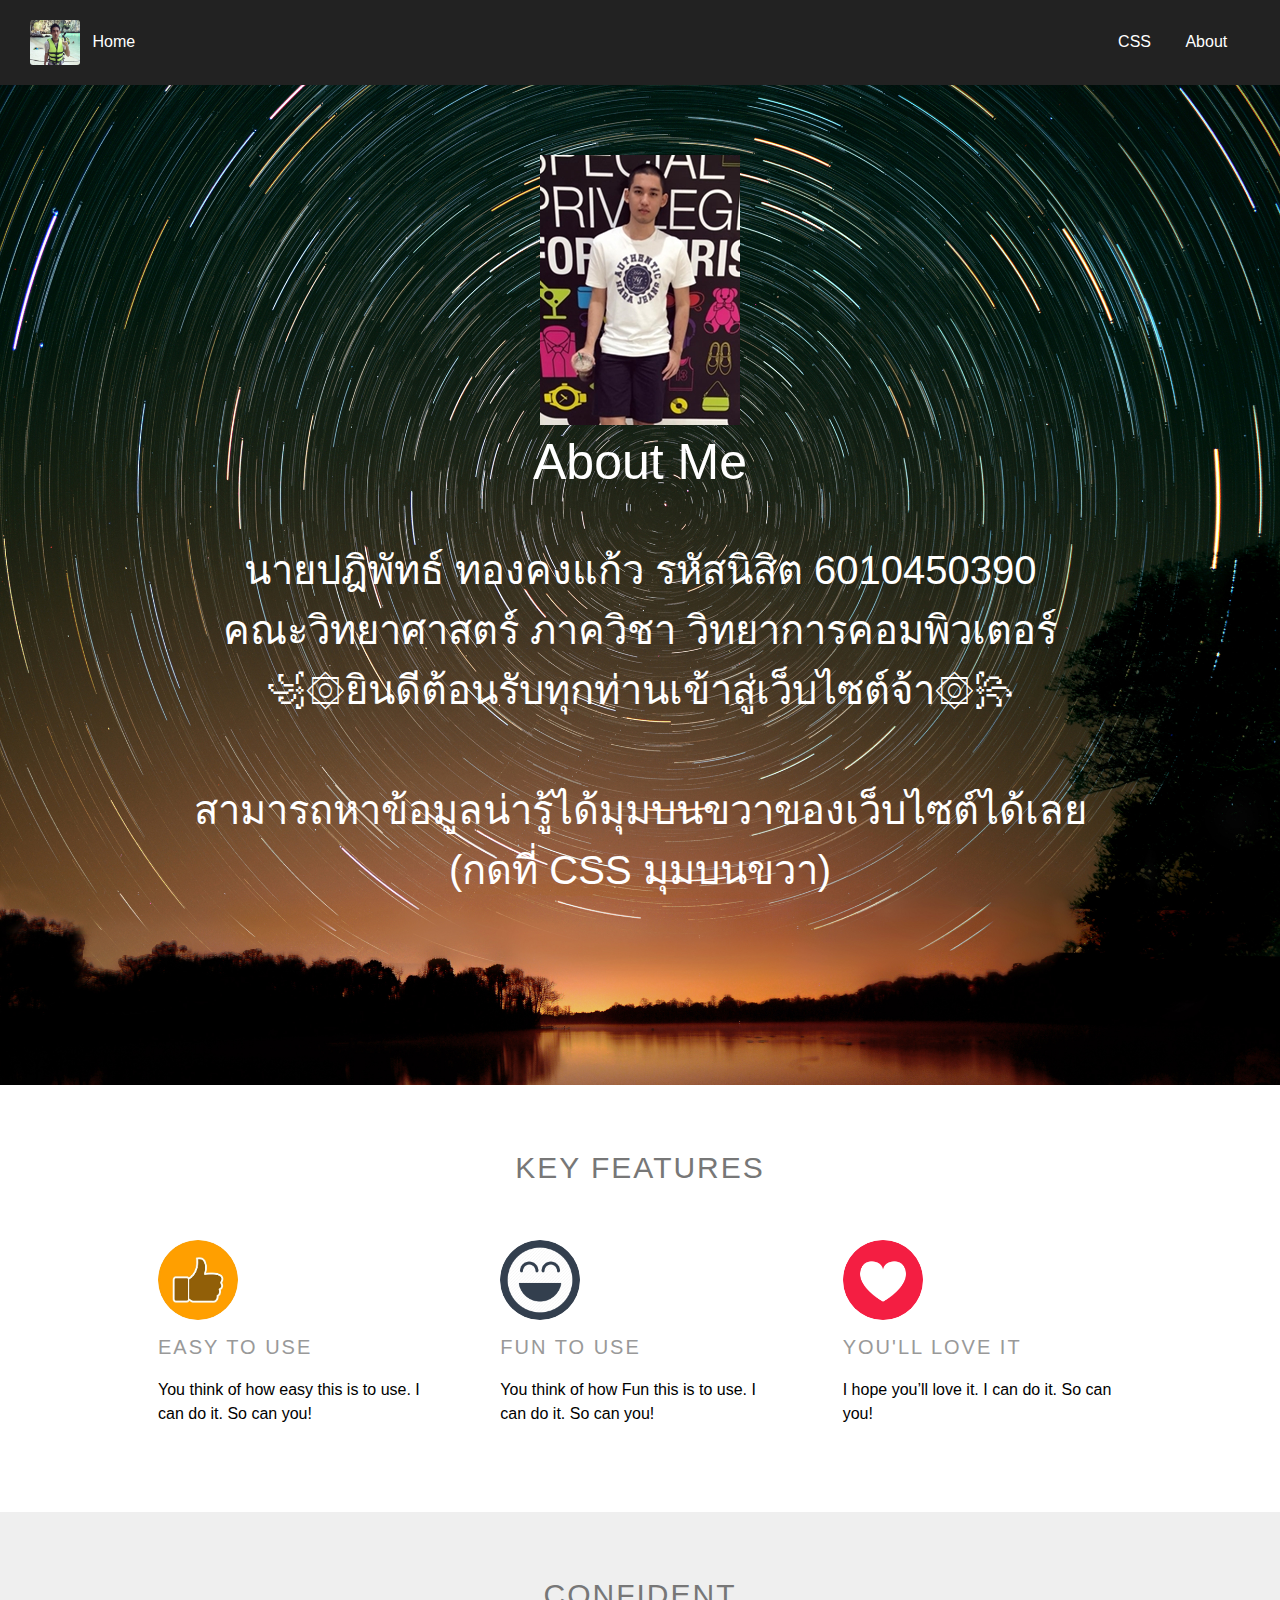
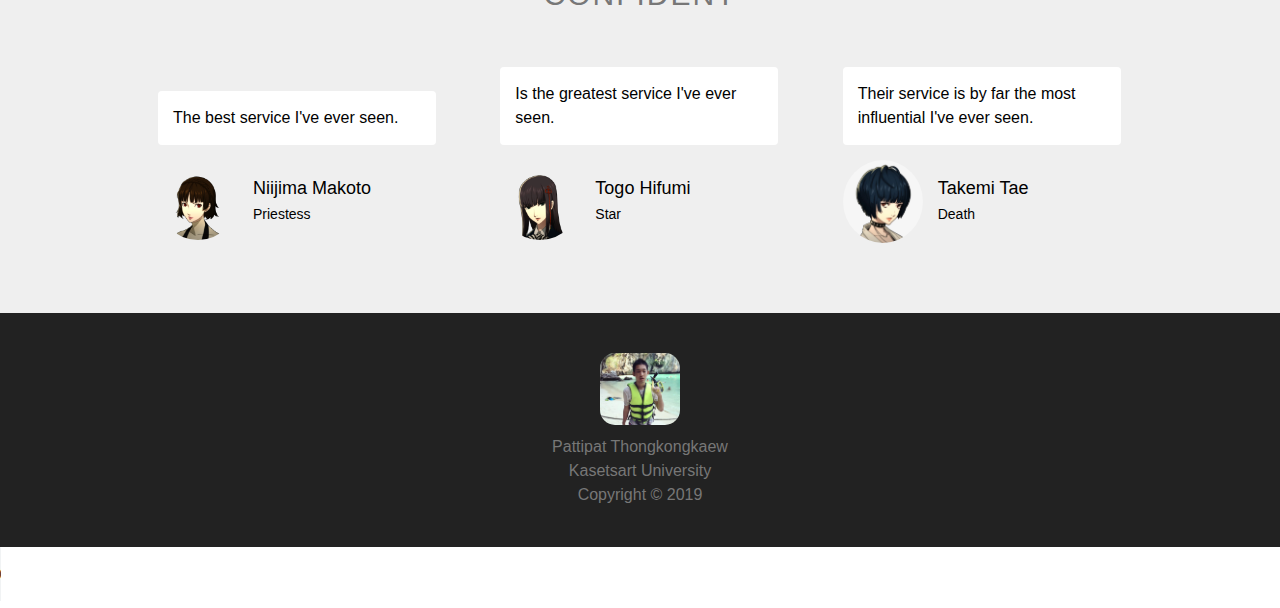
<file: index.html>
<!DOCTYPE html>
<html>
<head>
    <title>Pattipat Thongkongkaew</title>
    <meta name="viewport" content="width=device-width, initial-scale=1">
    <link rel="stylesheet" href="https://www.w3schools.com/w3css/4/w3.css">
    <link rel="stylesheet" href="css/style.css">
</head>
<body>

    <header>
        <a id="logo" href="index.html">
            <img src="img/Me.jpg" alt="Me">
            <span>Home</span>
        </a>

        <nav>
            <ul>
                <li><a href="index-2.html">CSS</a></li>
                <li><a href="http://cs.sci.ku.ac.th/">About</a></li>
            </ul>
        </nav>

    </header>
    <main>

        <div class="site">
            <div class="site-content">
                <img src="img/Profile.jpg" alt="Profile">
                <h1 class="site-title">About Me</h1>
                <p>นายปฎิพัทธ์ ทองคงแก้ว รหัสนิสิต 6010450390<br>
                    คณะวิทยาศาสตร์ ภาควิชา วิทยาการคอมพิวเตอร์<br>
                    ꧁۞ยินดีต้อนรับทุกท่านเข้าสู่เว็บไซต์จ้า۞꧂<br><br>
                        สามารถหาข้อมูลน่ารู้ได้มุมบนขวาของเว็บไซต์ได้เลย<br>
                        (กดที่ CSS มุมบนขวา)</p>
            </div>
        </div>

        <div class="site-section-primary">
        <div class="site-section-inside">

            <div class="section-header">
                <h2>Key Features</h2>
            </div>

            <div class="feature-box">
                <img src="img/like.jpg" alt="Easy to Use">
                <h5>Easy to Use</h5>
                <p>You think of how easy this is to use. I can do it. So can you!</p>
            </div>

            <div class="feature-box">
                <img src="img/fun.jpg" alt="Fun to Use">
                <h5>Fun to Use</h5>
                <p>You think of how Fun this is to use. I can do it. So can you!</p>
            </div>

            <div class="feature-box">
                <img src="img/love.jpg" alt="You'll Love It">
                <h5>You'll Love It</h5>
                <p>I hope you’ll love it. I can do it. So can you!</p>
        </div>

        </div>
        </div>

        <div class="site-section-primary site-section-secondary">
        <div class="site-section-inside">

            <div class="section-header">
                <h2>Confident</h2>
            </div>

            <div class="testimonial-box">
                <div class="testimonial-content">
                    The best service I've ever seen.
                </div>
                <div class="testimonial-author">
                    <img src="img/makoto.png" alt="Makoto">
                    <h5>Niijima Makoto</h5>
                    <span>Priestess</span>
                </div>
            </div>

            <div class="testimonial-box">
                <div class="testimonial-content">
                    Is the greatest service I've ever seen.
                </div>
                <div class="testimonial-author">
                    <img src="img/hifumi.png" alt="Holly Lloyd">
                    <h5>Togo Hifumi</h5>
                    <span>Star</span>
                </div>
            </div>

            <div class="testimonial-box">
                <div class="testimonial-content">
                    Their service is by far the most influential I've ever seen.
                </div>
                <div class="testimonial-author">
                    <img src="img/takemi.png" alt="Brad Green">
                    <h5>Takemi Tae</h5>
                    <span>Death</span>
                </div>
            </div>

        </div>
        </div>

    </main>

    <footer>
        <img src="img/Me.jpg" alt="Footer Logo">
        <span>Pattipat Thongkongkaew<br>
        Kasetsart University<br>
        Copyright &copy; 2019 </span>
    </footer>

    <audio controls autoplay loop>
        <source src="music/Music.mp3" type="audio/mpeg">
    </audio>

</body>
</html>
</file>
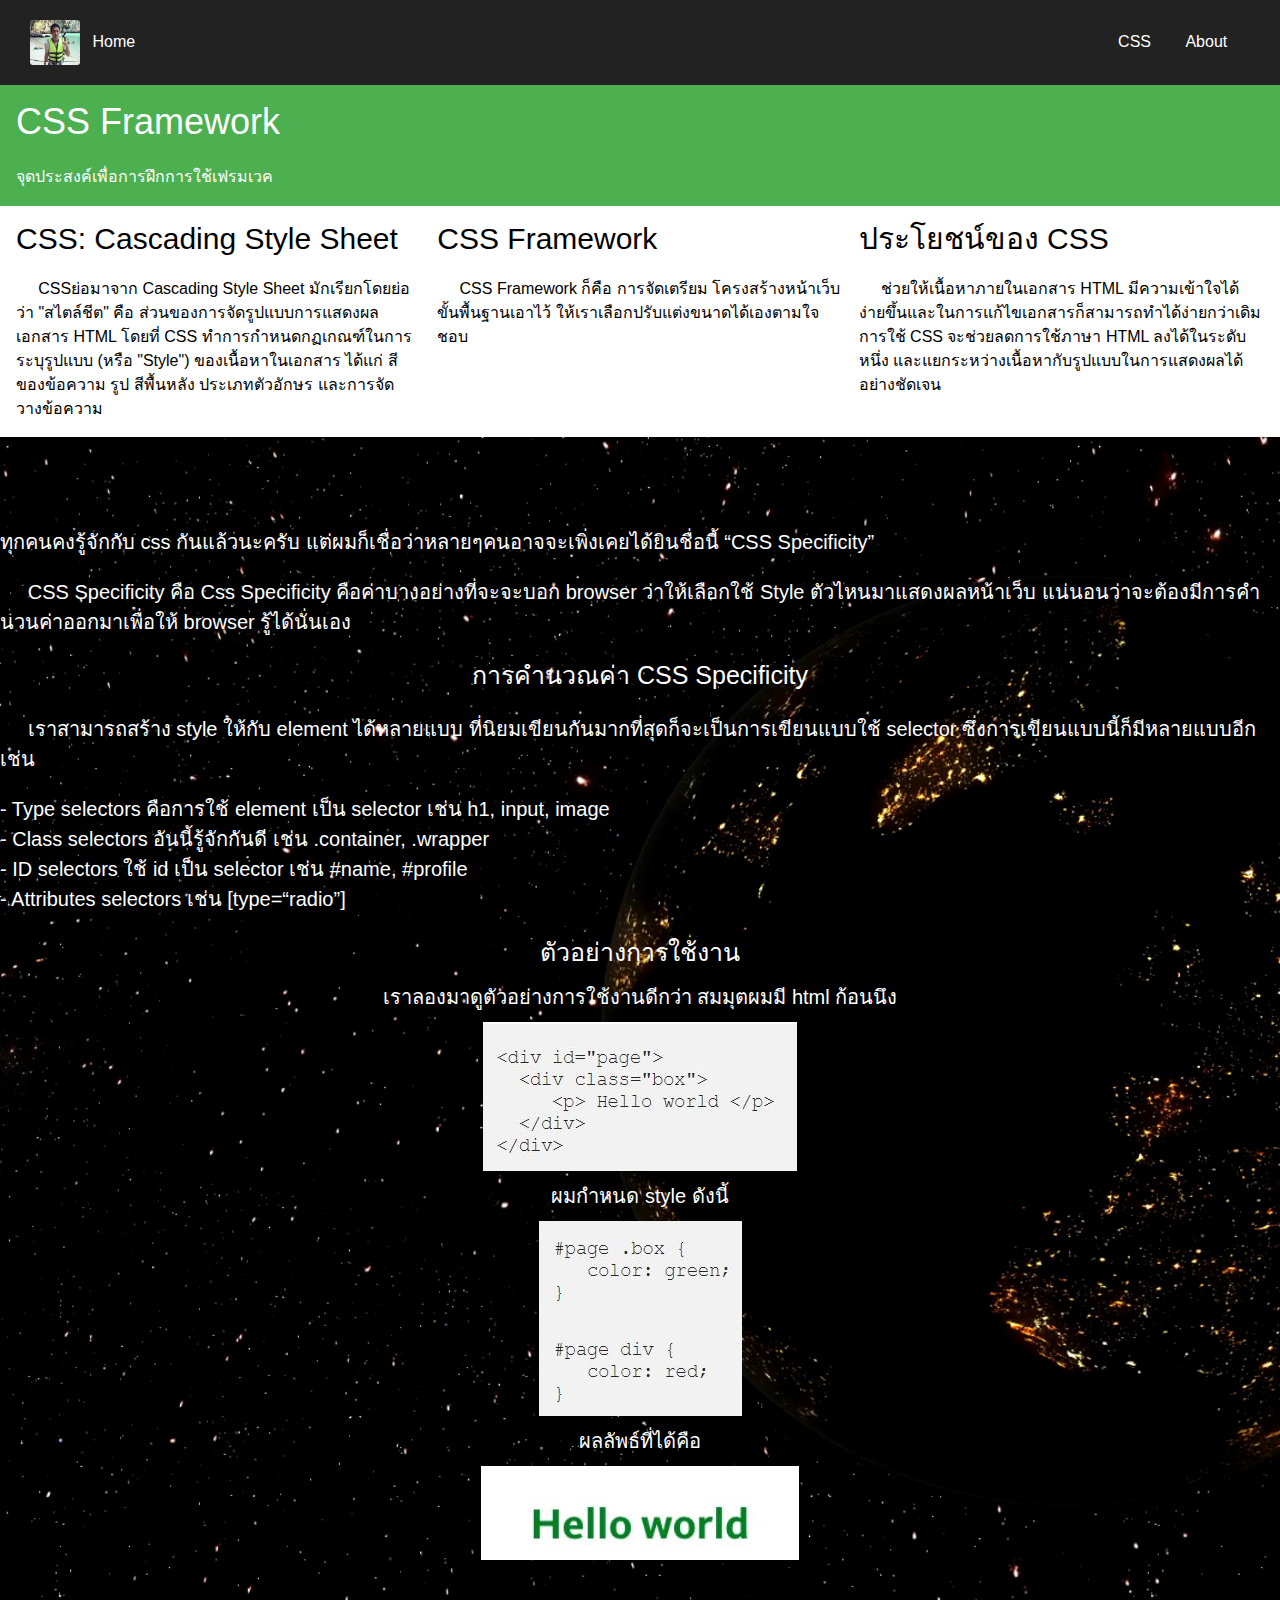
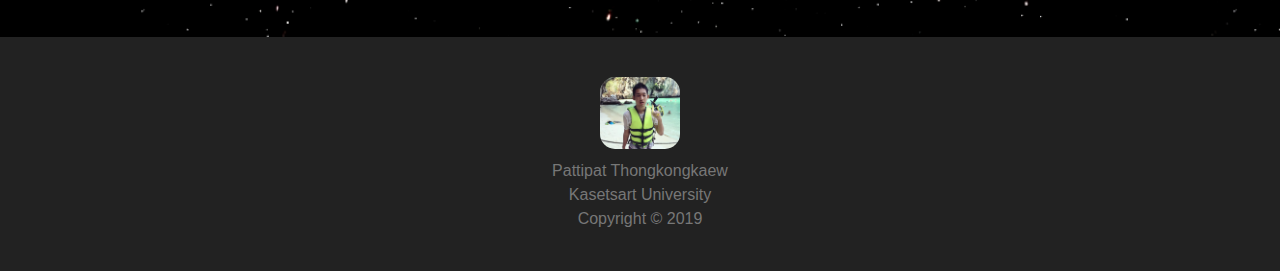
<file: index-2.html>
<!DOCTYPE html>
<html>
<head>
    <title>Pattipat Thongkongkaew</title>
    <meta name="viewport" content="width=device-width, initial-scale=1">
    <link rel="stylesheet" href="https://www.w3schools.com/w3css/4/w3.css">
    <link rel="stylesheet" href="css/style-2.css">
</head>
<body>

<header>
    <a id="logo" href="index.html">
        <img src="img/Me.jpg" alt="Me">
        <span>Home</span>
    </a>

    <nav>
        <ul>
            <li><a href="index-2.html">CSS</a></li>
            <li><a href="http://cs.sci.ku.ac.th/">About</a></li>
        </ul>
    </nav>

</header>

<main>

    <div class="w3-container w3-green">
        <h1>CSS Framework</h1>
        <p>จุดประสงค์เพื่อการฝึกการใช้เฟรมเวค</p>
    </div>

    <div class="w3-row-padding">
        <div class="w3-third">
            <h2>CSS: Cascading Style Sheet</h2>
            <p>&nbsp&nbsp&nbsp&nbsp&nbspCSSย่อมาจาก Cascading Style Sheet มักเรียกโดยย่อ ว่า
                "สไตล์ชีต" คือ ส่วนของการจัดรูปแบบการแสดงผลเอกสาร HTML โดยที่
                CSS ทำการกำหนดกฏเกณฑ์ในการระบุรูปแบบ (หรือ "Style")
                ของเนื้อหาในเอกสาร ได้แก่ สีของข้อความ รูป สีพื้นหลัง ประเภทตัวอักษร และการจัดวางข้อความ</p>
        </div>

        <div class="w3-third">
            <h2>CSS Framework</h2>
            <p>&nbsp&nbsp&nbsp&nbsp&nbspCSS Framework ก็คือ การจัดเตรียม โครงสร้างหน้าเว็บ ขั้นพื้นฐานเอาไว้
                ให้เราเลือกปรับแต่งขนาดได้เองตามใจชอบ</p>
        </div>

        <div class="w3-third">
            <h2>ประโยชน์ของ CSS</h2>
            <p> &nbsp&nbsp&nbsp&nbsp&nbspช่วยให้เนื้อหาภายในเอกสาร HTML มีความเข้าใจได้ง่ายขึ้นและในการแก้ไขเอกสารก็สามารถทำได้ง่ายกว่าเดิม
                การใช้ CSS จะช่วยลดการใช้ภาษา HTML ลงได้ในระดับหนึ่ง และแยกระหว่างเนื้อหากับรูปแบบในการแสดงผลได้อย่างชัดเจน</p>
        </div>
    </div>

    <div class="site-section-primary">
    <div class="site">
        <div class="site-content">
            <p>ทุกคนคงรู้จักกับ css กันแล้วนะครับ แต่ผมก็เชื่อว่าหลายๆคนอาจจะเพิ่งเคยได้ยินชื่อนี้ “CSS Specificity”</p>
            <p>&nbsp&nbsp&nbsp&nbsp&nbspCSS Specificity คือ Css Specificity คือค่าบางอย่างที่จะจะบอก browser
                ว่าให้เลือกใช้ Style ตัวไหนมาแสดงผลหน้าเว็บ แน่นอนว่าจะต้องมีการคำนวนค่าออกมาเพื่อให้ browser รู้ได้นั่นเอง</p>
            <h2>การคำนวณค่า CSS Specificity</h2>
            <p>&nbsp&nbsp&nbsp&nbsp&nbspเราสามารถสร้าง style ให้กับ element ได้หลายแบบ
                ที่นิยมเขียนกันมากที่สุดก็จะเป็นการเขียนแบบใช้ selector ซึ่งการเขียนแบบนี้ก็มีหลายแบบอีก เช่น</p>
            <p>- Type selectors คือการใช้ element เป็น selector เช่น h1, input, image <br>
                - Class selectors อันนี้รู้จักกันดี เช่น .container, .wrapper <br>
                - ID selectors ใช้ id เป็น selector เช่น #name, #profile<br>
                - Attributes selectors เช่น [type=“radio”]</p>
            <h2>ตัวอย่างการใช้งาน</h2>
            <h3>เราลองมาดูตัวอย่างการใช้งานดีกว่า สมมุตผมมี html ก้อนนึง</h3>
            <img src="img/test1.JPG" alt="Profile">
            <h3>ผมกำหนด style ดังนี้</h3>
            <img src="img/test2.JPG" alt="Profile">
            <h3>ผลลัพธ์ที่ได้คือ</h3>
            <img src="img/test3.JPG" alt="Profile">

        </div>
    </div>
    </div>
</main>

<footer>
    <img src="img/Me.jpg" alt="Footer Logo">
    <span>Pattipat Thongkongkaew<br>
        Kasetsart University<br>
        Copyright &copy; 2019 </span>
</footer>

</body>
</html>
</file>
<file: css/style.css>
*     {
    box-sizing: border-box;
  }
  html,
  body   {
    margin: 0;
    padding: 0;
    line-height: 1.5;
    font-size: 16px;
  }
  
  body     {
    background: #FFF;
    font-family: Arial, Helvetica, sans-serif;
  }
  
  header   {
    background: #222;
    color: #FFF;
    padding: 20px 30px;
  }
  
  #logo         {
    display: inline-block;
    color: #FFF;
    text-decoration: none;
    width: 49%;
  }
  #logo img    {
    width: 50px;
    border-radius: 3px;
    margin-right: 8px;
    vertical-align: middle;
  }
  #logo span   {
    display: inline-block;
  }
  
  nav     {
    width: 50%;
    display: inline-block;
    text-align: right;
  }
  nav ul   {
    list-style: none;
    margin: 0;
  }
  nav ul li {
    display: inline-block;
  }
  nav ul li a    {
    color: #FFF;
    text-decoration: none;
    display: block;
    padding: 10px 15px;
    border-radius: 3px;
    transition: 0.3s ease all;
  }
  nav ul li a:hover   {
    background: #444;
  }
  
  footer   {
    background: #222;
    color: #777;
    padding: 40px;
    text-align: center;
  }
  footer img   {
    display: block;
    border-radius: 15px;
    width: 80px;
    margin: 0 auto 10px;
  }
  
  .site           {
    min-height: 1000px;
    text-align: center;
    background-image: url('../img/sky.jpg');
    background-size: cover;
  }
  .site-content   {
    color: #FFF;
    padding-top: 70px;
    border-radius: 15px;
  }

  .site-content h1   {
    font-size: 50px;
    margin: 0;
  }
  .site-content p    {
    font-size: 40px;
  }
  .site-content a    {
    display: inline-block;
    color: #FFF;
    border: 3px solid #FFF;
    border-radius: 3px;
    padding: 15px 30px;
    margin-right: 20px;
    text-decoration: none;
    font-size: 28px;
  }
  
  .site-section-primary   {
    padding-bottom: 50px;
    padding-top: 50px;
  }
  .site-section-secondary   {
    background: #EFEFEF;
  }
  .site-section-inside   {
    width: 80%;
    max-width: 1200px;
    margin: 0 auto;
  }

  .section-header {
    text-align: center;
    margin-bottom: 30px;
  }
  .section-header h2{
    font-size: 30px;
    letter-spacing: 2px;
    text-transform: uppercase;
    font-weight: 300;
    color: #777;
  }
  
  .feature-box   {
    display: inline-block;
    width: 33%;
    padding: 20px 30px;
  }
  .feature-box img  {
    margin-bottom: 12px;
    width: 80px;
    vertical-align: middle;
    margin-right: 15px;
    border-radius: 50%;
  }
  .feature-box h5   {
    font-size: 20px;
    color: #999;
    text-transform: uppercase;
    font-weight: 300;
    letter-spacing: 2px;
    margin: 0;
  }
  
  .testimonial-box   {
    display: inline-block;
    width: 33%;
    padding: 20px 30px;
  }
  .testimonial-content   {
    background: #FFF;
    padding: 15px;
    border-radius: 4px;
    margin-bottom: 15px;
  }

  .testimonial-author img {
    float: left;
    width: 80px;
    border-radius: 50%;
    margin-right: 15px;
    vertical-align: middle;
  }
  .testimonial-author h5   {
    font-size: 18px;
    margin: 0;
    padding-top:15px;
  }
  .testimonial-author span {
    font-size: 14px;
  }
</file>
<file: css/style-2.css>
*     {
    box-sizing: border-box;
}
html,
body   {
    margin: 0;
    padding: 0;
    line-height: 1.5;
    font-size: 16px;
}

body     {
    background: #FFF;
    font-family: Arial, Helvetica, sans-serif;
}

header   {
    background: #222;
    color: #FFF;
    padding: 20px 30px;
}

#logo         {
    display: inline-block;
    color: #FFF;
    text-decoration: none;
    width: 49%;
}
#logo img    {
    width: 50px;
    border-radius: 3px;
    margin-right: 8px;
    vertical-align: middle;
}
#logo span   {
    display: inline-block;
}

nav     {
    width: 50%;
    display: inline-block;
    text-align: right;
}
nav ul   {
    list-style: none;
    margin: 0;
}
nav ul li {
    display: inline-block;
}
nav ul li a    {
    color: #FFF;
    text-decoration: none;
    display: block;
    padding: 10px 15px;
    border-radius: 3px;
    transition: 0.3s ease all;
}
nav ul li a:hover   {
    background: #444;
}

footer   {
    background: #222;
    color: #777;
    padding: 40px;
    text-align: center;
}
footer img   {
    display: block;
    border-radius: 15px;
    width: 80px;
    margin: 0 auto 10px;
}

.site           {
    min-height: 1200px;
    background-image: url('../img/sky-2.jpg');
    background-size: cover;
}
.site-content   {
    color: #FFF;
    text-align: center;
    padding-top: 70px;
    border-radius: 15px;
}
.site-content h1   {
    font-size: 30px;
}
.site-content h2   {
    font-size: 25px;
}
.site-content h3   {
    font-size: 20px;
}
.site-content p   {
    font-size: 20px;
    text-align: left;
}

.site-content a    {
    display: inline-block;
    color: #FFF;
    border: 3px solid #FFF;
    border-radius: 3px;
    padding: 15px 30px;
    margin-right: 20px;
    text-decoration: none;
    font-size: 28px;
}
</file>
